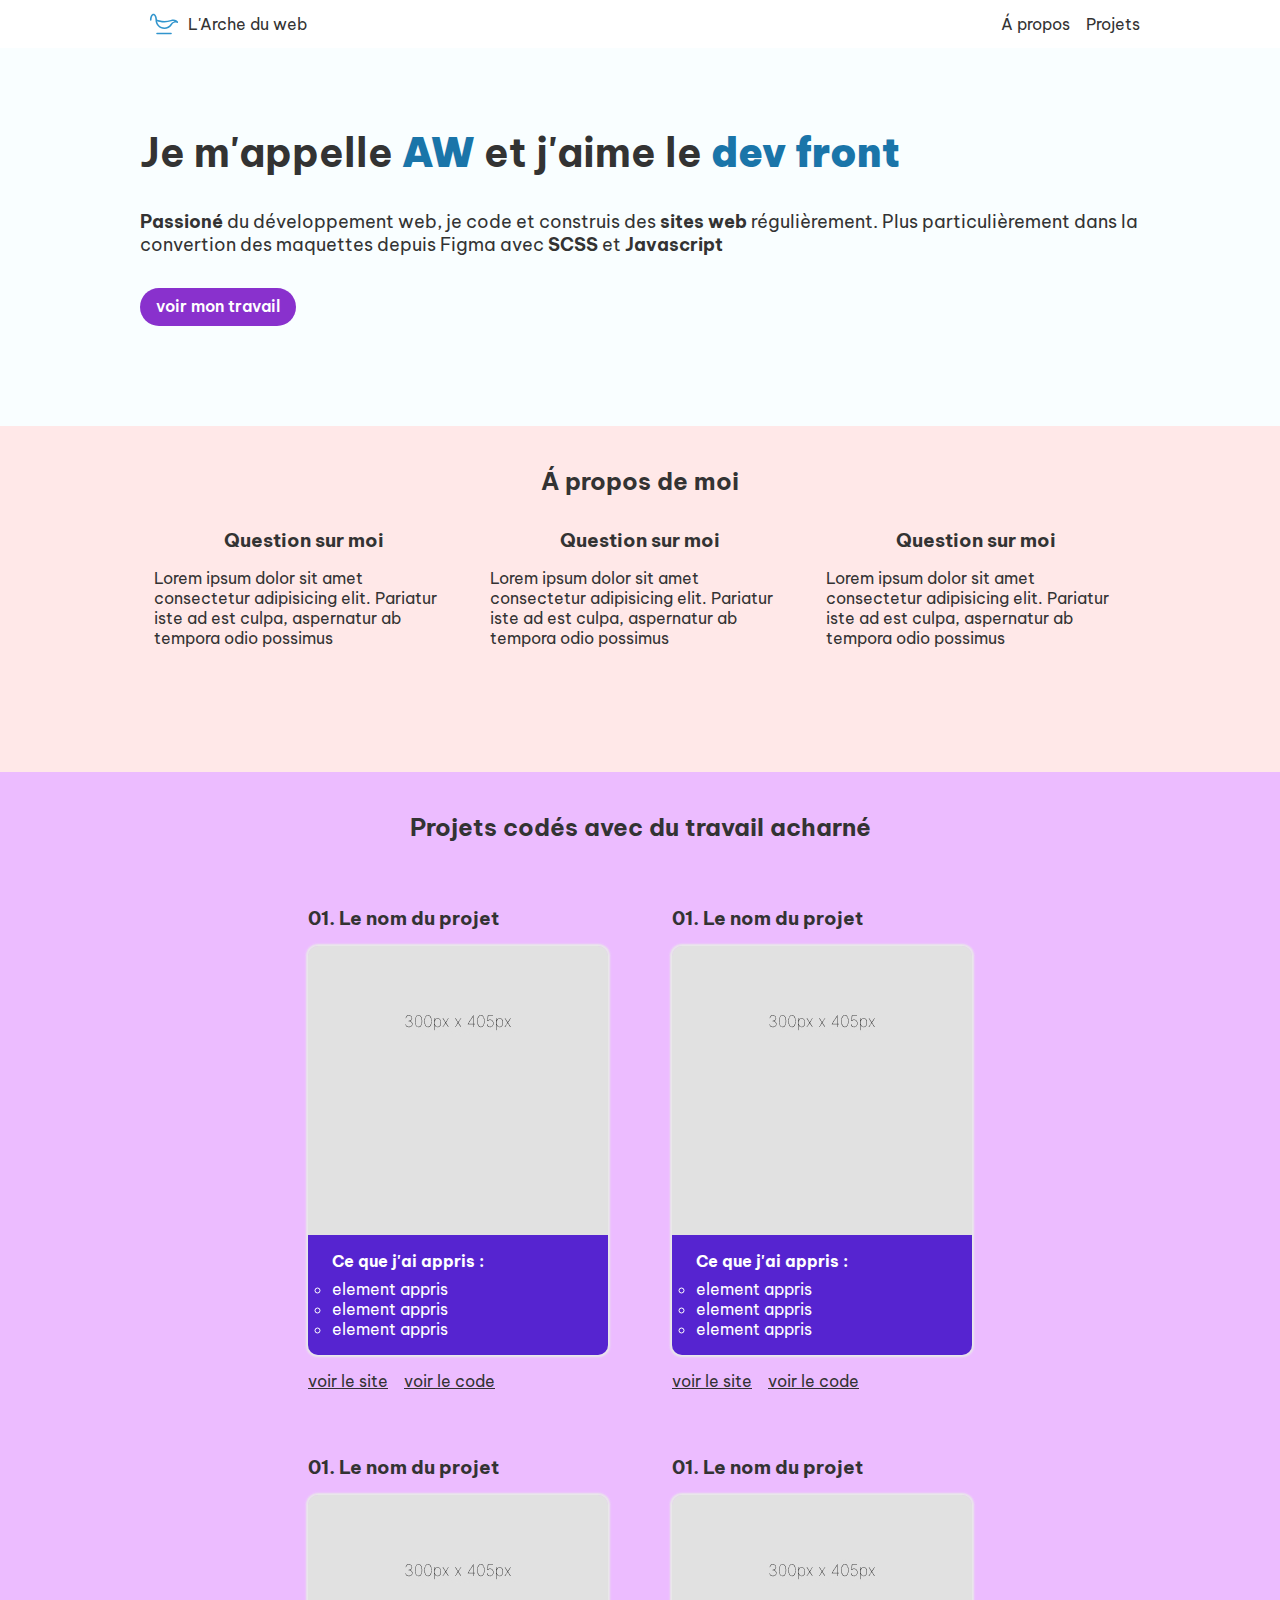
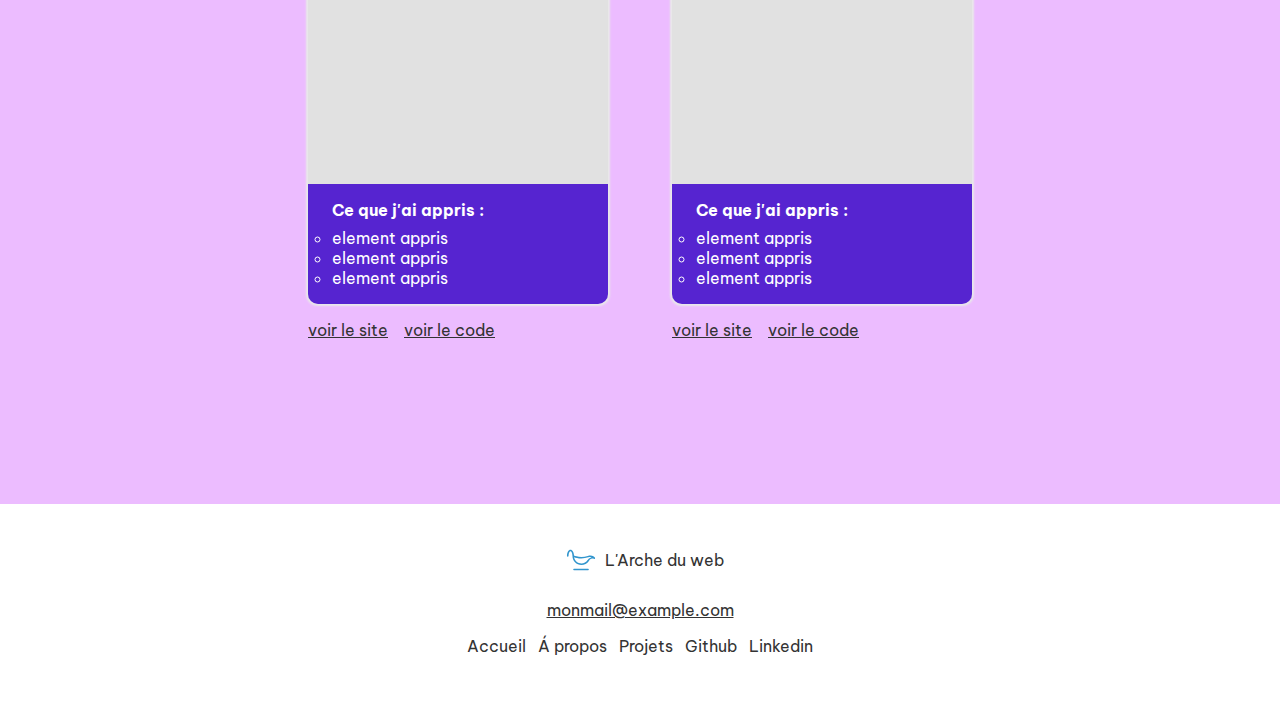
<file: fin/index.html>
<!DOCTYPE html>
<html lang="en">
<head>
    <meta charset="UTF-8">
    <meta http-equiv="X-UA-Compatible" content="IE=edge">
    <meta name="viewport" content="width=device-width, initial-scale=1.0">
    
    <title>Portfolio | Mobile First</title>

    <link rel="stylesheet" href="./css/style.css">
    <script defer src="./js/app.js"></script>

</head>
<body>
    <header id="header">
        <div id="logo">
            <svg width="48" height="48" viewBox="0 0 48 48" fill="none" xmlns="http://www.w3.org/2000/svg">
                <path d="M30.755 34.2H17.305C16.6949 34.2 16.2 33.8508 16.2 33.42C16.2 32.9892 16.6949 32.64 17.305 32.64H30.755C31.3654 32.64 31.86 32.9892 31.86 33.42C31.86 33.8508 31.3652 34.2 30.755 34.2Z" fill="#3195CD"/>
                <path d="M13.4817 13.7617C15.3936 13.7617 16.8569 16.2047 16.9923 19.5222C17.9826 19.9454 20.7049 20.942 24.378 20.9419C26.5614 20.9418 28.736 20.5886 30.8414 19.892C31.7006 19.6076 32.5545 19.4635 33.3793 19.4635C35.7784 19.4635 37.4391 20.6651 38.0208 21.856C38.163 22.1473 38.1099 22.4961 37.8875 22.732C37.6651 22.9678 37.3198 23.041 37.0207 22.9161C36.5188 22.7063 36.0206 22.5998 35.5398 22.5998C33.3359 22.5998 31.932 24.8429 31.9192 24.8637C31.9153 24.8702 31.9111 24.8768 31.907 24.8832C30.2487 27.4442 27.4396 28.973 24.3924 28.973C19.4594 28.973 15.4461 24.9597 15.4461 20.0267C15.4461 17.11 14.302 15.3189 13.4816 15.3189C12.6614 15.3189 11.517 17.11 11.517 20.0267C11.517 20.4568 11.1685 20.8054 10.7384 20.8054C10.3085 20.8054 9.95972 20.4568 9.95972 20.0267C9.95982 16.4551 11.474 13.7617 13.4817 13.7617ZM24.3925 27.4157C26.9065 27.4157 29.2244 26.1556 30.595 24.0442C30.7243 23.8351 32.1202 21.662 34.5191 21.1501C34.169 21.0677 33.7867 21.0207 33.3793 21.0207C32.721 21.0207 32.0318 21.1383 31.3306 21.3704C29.067 22.1193 26.728 22.499 24.3781 22.4991C24.3784 22.4991 24.3778 22.4991 24.3781 22.4991C21.0995 22.4991 18.5289 21.7686 17.1036 21.2427C17.6853 24.7406 20.7323 27.4157 24.3925 27.4157Z" fill="#3195CD"/>
            </svg>
            L'Arche du web    
        </div>
        <button class="btn-toggle">
            <svg width="30" height="30" fill="none" viewBox="0 0 48 48" xmlns="http://www.w3.org/2000/svg">
                <path d="M5 11a2 2 0 0 1 2-2h33.5a2 2 0 0 1 2 2v2a2 2 0 0 1-2 2H7a2 2 0 0 1-2-2v-2ZM5 23a2 2 0 0 1 2-2h33.5a2 2 0 0 1 2 2v2a2 2 0 0 1-2 2H7a2 2 0 0 1-2-2v-2ZM7 33a2 2 0 0 0-2 2v2a2 2 0 0 0 2 2h33.5a2 2 0 0 0 2-2v-2a2 2 0 0 0-2-2H7Z" fill="#000"/>
            </svg>
        </button>
        <nav id="navbar">
            <svg width="48" height="48" viewBox="0 0 48 48" fill="none" xmlns="http://www.w3.org/2000/svg">
                <path d="M30.755 34.2H17.305C16.6949 34.2 16.2 33.8508 16.2 33.42C16.2 32.9892 16.6949 32.64 17.305 32.64H30.755C31.3654 32.64 31.86 32.9892 31.86 33.42C31.86 33.8508 31.3652 34.2 30.755 34.2Z" fill="#3195CD"/>
                <path d="M13.4817 13.7617C15.3936 13.7617 16.8569 16.2047 16.9923 19.5222C17.9826 19.9454 20.7049 20.942 24.378 20.9419C26.5614 20.9418 28.736 20.5886 30.8414 19.892C31.7006 19.6076 32.5545 19.4635 33.3793 19.4635C35.7784 19.4635 37.4391 20.6651 38.0208 21.856C38.163 22.1473 38.1099 22.4961 37.8875 22.732C37.6651 22.9678 37.3198 23.041 37.0207 22.9161C36.5188 22.7063 36.0206 22.5998 35.5398 22.5998C33.3359 22.5998 31.932 24.8429 31.9192 24.8637C31.9153 24.8702 31.9111 24.8768 31.907 24.8832C30.2487 27.4442 27.4396 28.973 24.3924 28.973C19.4594 28.973 15.4461 24.9597 15.4461 20.0267C15.4461 17.11 14.302 15.3189 13.4816 15.3189C12.6614 15.3189 11.517 17.11 11.517 20.0267C11.517 20.4568 11.1685 20.8054 10.7384 20.8054C10.3085 20.8054 9.95972 20.4568 9.95972 20.0267C9.95982 16.4551 11.474 13.7617 13.4817 13.7617ZM24.3925 27.4157C26.9065 27.4157 29.2244 26.1556 30.595 24.0442C30.7243 23.8351 32.1202 21.662 34.5191 21.1501C34.169 21.0677 33.7867 21.0207 33.3793 21.0207C32.721 21.0207 32.0318 21.1383 31.3306 21.3704C29.067 22.1193 26.728 22.499 24.3781 22.4991C24.3784 22.4991 24.3778 22.4991 24.3781 22.4991C21.0995 22.4991 18.5289 21.7686 17.1036 21.2427C17.6853 24.7406 20.7323 27.4157 24.3925 27.4157Z" fill="#3195CD"/>
            </svg>
            <a href="#about">Á propos</a>
            <a href="#projets">Projets</a>
        </nav>
    </header>
    <main>
        <h1>
            Je m'appelle <strong>AW</strong> et j'aime le <strong>dev front</strong>
        </h1>
        <p>
            <b>Passioné</b> du développement web, je code et construis des <b>sites web</b> régulièrement. Plus particulièrement dans la convertion des maquettes depuis Figma avec <b>SCSS</b> et <b>Javascript</b>
        </p>
        <a href="#" id="see-my-work">
            voir mon travail
        </a>
    </main>
    <section id="about">
        <h2>Á propos de moi</h2>
        <ul id="list-of-about">
            <li>
                <h3>Question sur moi</h3>
                <p>
                    Lorem ipsum dolor sit amet consectetur adipisicing elit. Pariatur iste ad est culpa, aspernatur ab tempora odio possimus
                </p>
            </li>
            <li>
                <h3>Question sur moi</h3>
                <p>
                    Lorem ipsum dolor sit amet consectetur adipisicing elit. Pariatur iste ad est culpa, aspernatur ab tempora odio possimus
                </p>
            </li>
            <li>
                <h3>Question sur moi</h3>
                <p>
                    Lorem ipsum dolor sit amet consectetur adipisicing elit. Pariatur iste ad est culpa, aspernatur ab tempora odio possimus
                </p>
            </li>
        </ul>
    </section>
    <section id="projets">
        <h2>Projets codés avec du travail acharné</h2>
        <ul id="list-of-projet">
            <li class="projet">
                <h3>01. Le nom du projet</h3>
                <div class="projet-content">
                    <img src="./img/300x405.jpg" alt="image du projet">
                    <ul>
                        <h4>Ce que j'ai appris :</h4>
                        <li>element appris</li>
                        <li>element appris</li>
                        <li>element appris</li>
                    </ul>
                </div>
                <nav>
                    <a href="#" class="projet--nav_link">
                        voir le site
                    </a>
                    <a href="#" class="projet--nav_link">
                        voir le code
                    </a>
                </nav>
            </li>
            <li class="projet">
                <h3>01. Le nom du projet</h3>
                <div class="projet-content">
                    <img src="./img/300x405.jpg" alt="image du projet">
                    <ul>
                        <h4>Ce que j'ai appris :</h4>
                        <li>element appris</li>
                        <li>element appris</li>
                        <li>element appris</li>
                    </ul>
                </div>
                <nav>
                    <a href="#" class="projet--nav_link">
                        voir le site
                    </a>
                    <a href="#" class="projet--nav_link">
                        voir le code
                    </a>
                </nav>
            </li>
            <li class="projet">
                <h3>01. Le nom du projet</h3>
                <div class="projet-content">
                    <img src="./img/300x405.jpg" alt="image du projet">
                    <ul>
                        <h4>Ce que j'ai appris :</h4>
                        <li>element appris</li>
                        <li>element appris</li>
                        <li>element appris</li>
                    </ul>
                </div>
                <nav>
                    <a href="#" class="projet--nav_link">
                        voir le site
                    </a>
                    <a href="#" class="projet--nav_link">
                        voir le code
                    </a>
                </nav>
            </li>
            <li class="projet">
                <h3>01. Le nom du projet</h3>
                <div class="projet-content">
                    <img src="./img/300x405.jpg" alt="image du projet">
                    <ul>
                        <h4>Ce que j'ai appris :</h4>
                        <li>element appris</li>
                        <li>element appris</li>
                        <li>element appris</li>
                    </ul>
                </div>
                <nav>
                    <a href="#" class="projet--nav_link">
                        voir le site
                    </a>
                    <a href="#" class="projet--nav_link">
                        voir le code
                    </a>
                </nav>
            </li>
        </ul>
    </section>
    <footer>
        <div id="logo">
            <svg width="48" height="48" viewBox="0 0 48 48" fill="none" xmlns="http://www.w3.org/2000/svg">
                <path d="M30.755 34.2H17.305C16.6949 34.2 16.2 33.8508 16.2 33.42C16.2 32.9892 16.6949 32.64 17.305 32.64H30.755C31.3654 32.64 31.86 32.9892 31.86 33.42C31.86 33.8508 31.3652 34.2 30.755 34.2Z" fill="#3195CD"/>
                <path d="M13.4817 13.7617C15.3936 13.7617 16.8569 16.2047 16.9923 19.5222C17.9826 19.9454 20.7049 20.942 24.378 20.9419C26.5614 20.9418 28.736 20.5886 30.8414 19.892C31.7006 19.6076 32.5545 19.4635 33.3793 19.4635C35.7784 19.4635 37.4391 20.6651 38.0208 21.856C38.163 22.1473 38.1099 22.4961 37.8875 22.732C37.6651 22.9678 37.3198 23.041 37.0207 22.9161C36.5188 22.7063 36.0206 22.5998 35.5398 22.5998C33.3359 22.5998 31.932 24.8429 31.9192 24.8637C31.9153 24.8702 31.9111 24.8768 31.907 24.8832C30.2487 27.4442 27.4396 28.973 24.3924 28.973C19.4594 28.973 15.4461 24.9597 15.4461 20.0267C15.4461 17.11 14.302 15.3189 13.4816 15.3189C12.6614 15.3189 11.517 17.11 11.517 20.0267C11.517 20.4568 11.1685 20.8054 10.7384 20.8054C10.3085 20.8054 9.95972 20.4568 9.95972 20.0267C9.95982 16.4551 11.474 13.7617 13.4817 13.7617ZM24.3925 27.4157C26.9065 27.4157 29.2244 26.1556 30.595 24.0442C30.7243 23.8351 32.1202 21.662 34.5191 21.1501C34.169 21.0677 33.7867 21.0207 33.3793 21.0207C32.721 21.0207 32.0318 21.1383 31.3306 21.3704C29.067 22.1193 26.728 22.499 24.3781 22.4991C24.3784 22.4991 24.3778 22.4991 24.3781 22.4991C21.0995 22.4991 18.5289 21.7686 17.1036 21.2427C17.6853 24.7406 20.7323 27.4157 24.3925 27.4157Z" fill="#3195CD"/>
            </svg>
            L'Arche du web    
        </div>
        <u>monmail@example.com</u>
        <nav>
            <a href="#header">Accueil</a>
            <a href="#about">Á propos</a>
            <a href="#projets">Projets</a>
            <a href="#">Github</a>
            <a href="#">Linkedin</a>
        </nav>
    </footer>
</body>
</html>
</file>
<file: fin/css/style.css>
@import "https://fonts.googleapis.com/css2?family=Be+Vietnam:wght@400;500;700&display=swap";
footer, main, #projets, #about, header {
  padding-left: calc(50% - (100% - 32px) / 2);
  padding-right: calc(50% - (100% - 32px) / 2);
}

@media screen and (min-width: 768px) {
  footer, main, #projets, #about, header {
    padding-left: calc(50% - (100% - 64px) / 2);
    padding-right: calc(50% - (100% - 64px) / 2);
  }
}
@media screen and (min-width: 1064px) {
  footer, main, #projets, #about, header {
    padding-left: calc(50% - 500px);
    padding-right: calc(50% - 500px);
  }
}
*, ::after, ::before {
  box-sizing: border-box;
  margin: 0;
  padding: 0;
}

html {
  scroll-behavior: smooth;
}

body {
  font-family: "Be Vietnam", sans-serif;
  color: #333333;
  font-size: 16px;
}

#logo {
  display: flex;
  align-items: center;
}

a {
  text-decoration: none;
  color: inherit;
}
a:not(#see-my-work, .projet--nav_link):hover {
  text-decoration: underline dotted #3195CD;
}

h1 {
  font-size: 40px;
  line-height: 50px;
}

strong {
  color: rgb(26, 117, 169);
}

header {
  display: flex;
  align-items: center;
  box-shadow: 0 0 1px #333;
}

.btn-toggle {
  margin-left: auto;
  background-color: transparent;
  border: 0;
  cursor: pointer;
  height: 30px;
}
.btn-toggle:hover {
  background-color: rgb(241, 241, 241);
}
.btn-toggle:active {
  background-color: rgb(225, 225, 225);
}

#navbar {
  display: flex;
  transform: translateX(-110%);
  transition: transform 200ms ease;
  flex-direction: column;
  align-items: center;
  width: min(220px, 50% + 32px);
  position: fixed;
  top: 0;
  left: 0;
  background-color: #FFFFFF;
  box-shadow: 0 0 1px #333;
  height: 100%;
  gap: 16px;
}
#navbar.is-open {
  transform: translateX(0);
}

@media screen and (min-width: 768px) {
  .btn-toggle {
    display: none;
  }
  #navbar {
    transform: translateX(0);
    margin-left: auto;
    position: static;
    box-shadow: none;
    flex-direction: row;
    width: auto;
  }
  #navbar svg {
    display: none;
  }
}
#about {
  background-color: rgb(255, 232, 232);
  padding-top: 40px;
  padding-bottom: 100px;
  text-align: center;
}
#about h2 {
  margin-bottom: 32px;
}

#list-of-about {
  list-style: none;
}
#list-of-about li:not(:last-of-type) {
  margin-bottom: 24px;
}
#list-of-about li h3 {
  margin-bottom: 16px;
}
#list-of-about li {
  max-width: 300px;
  margin-left: auto;
  margin-right: auto;
}

@media screen and (min-width: 768px) {
  #list-of-about {
    display: flex;
    justify-content: center;
    gap: 8px;
  }
  #list-of-about li p {
    text-align: left;
  }
}
#projets {
  padding-top: 40px;
  padding-bottom: 100px;
  background-color: rgb(236, 188, 255);
  text-align: center;
}
#projets h2 {
  margin-bottom: 64px;
}

#list-of-projet {
  list-style: none;
}

.projet {
  max-width: 300px;
  margin-left: auto;
  margin-right: auto;
}
.projet:not(:last-of-type) {
  margin-bottom: 64px;
}
.projet h3 {
  margin-bottom: 16px;
  text-align: left;
}
.projet nav {
  display: flex;
  gap: 16px;
  margin-top: 16px;
}
.projet nav .projet--nav_link {
  text-decoration: underline solid #333;
}

.projet-content {
  position: relative;
  border-radius: 10px;
  overflow: hidden;
  box-shadow: rgb(233, 233, 233) 0px 0px 2px 2px;
}
.projet-content ul {
  position: absolute;
  bottom: 0;
  right: 0;
  left: 0;
  background-color: rgb(86, 36, 208);
  color: white;
  text-align: left;
  padding: 16px 16px 16px 24px;
}
.projet-content ul h4 {
  margin-bottom: 8px;
}

@media screen and (min-width: 768px) {
  #list-of-projet {
    max-width: 728px;
    margin-left: auto;
    margin-right: auto;
    display: grid;
    grid-template: repeat(2, 1fr)/repeat(2, 1fr);
  }
}
footer {
  background-color: #FFFFFF;
  padding-top: 32px;
  padding-bottom: 64px;
  text-align: center;
}
footer #logo {
  justify-content: center;
}
footer u {
  display: block;
}
footer > *:not(nav) {
  margin-bottom: 16px;
}
footer nav a:not(:first-of-type) {
  margin-left: 8px;
}

#see-my-work {
  align-self: start;
  background-color: rgb(137, 49, 205);
  color: #FFFFFF;
  border-radius: 99px;
  padding: 8px 16px 10px 16px;
  transition: 200ms ease;
  font-weight: 600;
}
#see-my-work:hover {
  transform: translateY(-5px);
  box-shadow: rgba(137, 49, 205, 0.467) -2px 5px 0px;
}

main {
  display: flex;
  flex-direction: column;
  gap: 32px;
  background-color: rgb(249, 254, 255);
  padding-top: 80px;
  padding-bottom: 100px;
}
main > p {
  font-size: 18px;
}
</file>
